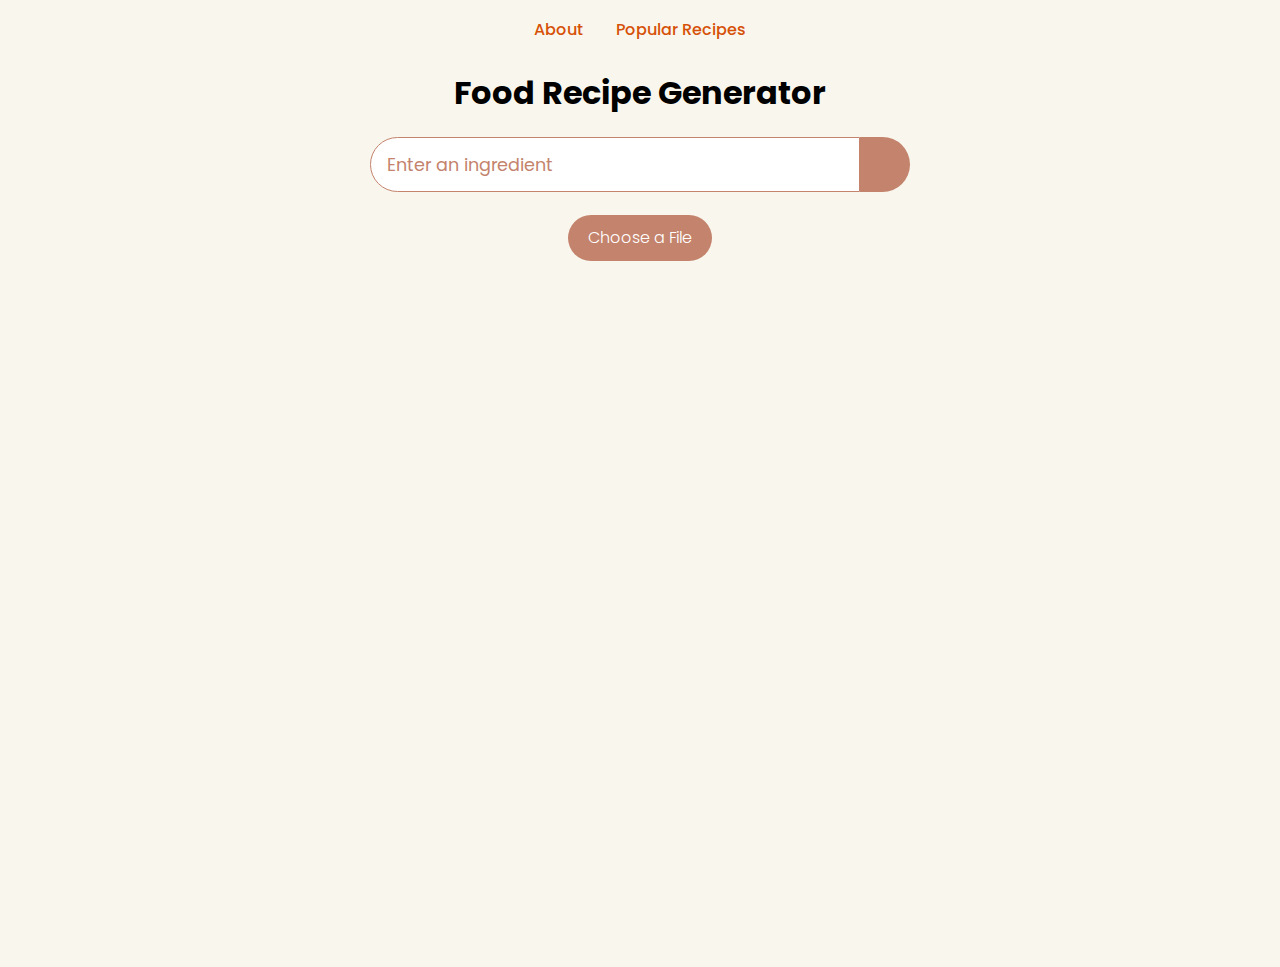
<file: templates/index.html>
<!DOCTYPE html>
<html lang="en">
<head>
  <meta charset="UTF-8">
  <meta name="viewport" content="width=device-width, initial-scale=1.0">
  <title>Find New Recipes For Your Available Ingredients</title>
  <link rel="stylesheet" href="https://cdnjs.cloudflare.com/ajax/libs/font-awesome/5.15.1/css/all.min.css" integrity="sha512-+4zCK9k+qNFUR5X+cKL9EIR+ZOhtIloNl9GIKS57V1MyNsYpYcUrUeQc9vNfzsWfV28IaLL3i96P9sdNyeRssA==" crossorigin="anonymous" />
  <link rel = "stylesheet" href = "../static/style.css">
  <link rel="icon" type="image/png" href="../static/images/fridge_logo.png">
</head>
<body>
  <nav>
    <ul>
        <li><a href="#">About</a></li>
        <li><a href="#">Popular Recipes</a></li>  
        <!-- Food recipe generation -->
    </ul>
</nav>
  
  <div class = "container">
    <div class = "meal-wrapper">
      <div class = "meal-search">
        <h2 class = "title" >Food Recipe Generator</h2>

        <div class = "meal-search-box">
          <input type = "text" class = "search-control" placeholder="Enter an ingredient" id = "search-input">
          <script src="http://ajax.googleapis.com/ajax/libs/jquery/1.11.1/jquery.min.js"></script>

          <button type = "submit" class = "search-btn btn" id = "search-btn">
            <i class = "fas fa-search"></i>
          </button>
        </div>

        <div>
          <form class="upload-form" id="uploadForm" enctype="multipart/form-data">
            <label onclick="displayUploadBtn()" for="photoInput" class="custom-file-input-label">
                Choose a File
            </label>
            <span class="selected-file-name"></span>
            <input type="file" name="photo" id="photoInput" class="file-input" accept="image/*" onchange="displayFileName()">
            <button type="button" class="upload-button" onclick="uploadPhoto()">Upload</button>
        </form>
        <div id="result"></div>


        </div>
        <div class="loader-container">
          <div class="loader"></div>
          
      </div>
      <p class="loader-text">App looking for recipe...</p>

      </div>
      <div class = "meal-result">
        <h2 class = "title" id="display-result">Your Search Results:</h2>
        <div id= "meal"></div>
      </div>


      <div class = "meal-details">
        <!-- recipe close btn -->
        <button type = "button" class = "btn recipe-close-btn" id = "recipe-close-btn">
          <i class = "fas fa-times"></i>
        </button>

        <!-- meal content -->
        <div class = "meal-details-content">

        </div>
      </div>
    </div>
  </div>



  <script src = "../static/script.js" ></script>
</body>
</html>
</file>
<file: static/style.css>
@import url('https://fonts.googleapis.com/css2?family=Poppins:wght@200;300;400;500;600;700;800;900&display=swap');

*{
    padding: 0;
    margin: 0;
    box-sizing: border-box;
    
}
:root{
    --tenne-tawny: #d65108;
    --tenne-tawny-dark: #b54507;
    --light-brown: #c4836c;
    --dark-brown: #ba8148;
    --bg-color: #f9f6ee;
}
body{
    font-weight: 300;
    font-size: 1.05rem;
    line-height: 1.6;
    font-family: 'Poppins', sans-serif;
    background-color: var(--bg-color);
    /* font-weight: 300;
    font-size: 1.05rem; */
}

/*  */
.btn{
    font-family: inherit;
    cursor: pointer;
    outline: 0;
    font-size: 1.05rem;
}
.text{
    opacity: 0.8;
    /* opacity: 0.9; */
}
.title{
    font-size: 2rem;
    margin-bottom: 1rem;
}

#display-result{
    display: none;
}

/*  */
.container{
    min-height: 100vh;
}
.meal-wrapper{
    max-width: 1280px;
    margin: 0 auto;
    /* padding: 1rem; */
    background: var(--bg-color);
    text-align: center;
}
.meal-search{
    margin: 2rem 0;
    margin-top: 1.5rem;
    margin-bottom: 0;
    background-color: var(--bg-color);
}
.meal-search cite{
    font-size: 1rem;
}
.meal-search-box{
    margin: 1.2rem 0;
    display: flex;
    align-items: stretch;
}
.search-control,
.search-btn{
    width: 100%;
}
.search-control{
    padding: 0 1rem;
    font-size: 1.1rem;
    font-family: inherit;
    outline: 0;
    border: 1px solid var(--light-brown);
    color: var(--light-brown);
    border-top-left-radius: 2rem;
    border-bottom-left-radius: 2rem;
}
.search-control::placeholder{
    color: var(--light-brown);
}
.search-btn{
    width: 55px;
    height: 55px;
    font-size: 1.8rem;
    background: var(--light-brown);
    color: #fff;
    border: none;
    border-top-right-radius: 2rem;
    border-bottom-right-radius: 2rem;
    transition: all 0.4s linear;
    -webkit-transition: all 0.4s linear;
    -moz-transition: all 0.4s linear;
    -ms-transition: all 0.4s linear;
    -o-transition: all 0.4s linear;
}
.search-btn:hover{
    background: var(--dark-brown);
}
.meal-result{

    background-color: var(--bg-color);
}
#meal{
    margin: 2.4rem 0;
}
.meal-item{
    border-radius: 1rem;
    -webkit-border-radius: 1rem;
    -moz-border-radius: 1rem;
    -ms-border-radius: 1rem;
    -o-border-radius: 1rem;
    overflow: hidden;
    box-shadow: 0 4px 21px -12px rgba(0, 0, 0, 0.79);
    margin: 2rem 0;
}
.meal-img img{
    width: 100%;
    display: block;
    object-fit: cover;
}
.meal-name{
    padding: 1.5rem 0.5rem;
}
.meal-name h3{
    font-size: 1.4rem;
}
.recipe-btn{
    text-decoration: none;
    font-family: 'Poppins', sans-serif;
    color: #fff;
    background: var(--light-brown);
    font-weight: 350;
    font-size: 1.1rem;
    padding: 0.75rem 0;
    display: block;
    width: 175px;
    margin: 1rem auto;
    border-radius: 2rem;
    -webkit-border-radius: 2rem;
    -moz-border-radius: 2rem;
    -ms-border-radius: 2rem;
    -o-border-radius: 2rem;
    transition: all 0.4s linear;
    -webkit-transition: all 0.4s linear;
    -moz-transition: all 0.4s linear;
    -ms-transition: all 0.4s linear;
    -o-transition: all 0.4s linear;

}
.recipe-btn:hover{
    background: var(--dark-brown);
}

/* meal details */
.meal-details{
    position: fixed;
    top: 50%;
    left: 50%;
    transform: translate(-50%, -50%);
    -webkit-transform: translate(-50%, -50%);
    -moz-transform: translate(-50%, -50%);
    -ms-transform: translate(-50%, -50%);
    -o-transform: translate(-50%, -50%);
    color: var(--bg-color);
    background: var(--light-brown);
    border-radius: 1rem;
    -webkit-border-radius: 1rem;
    -moz-border-radius: 1rem;
    -ms-border-radius: 1rem;
    -o-border-radius: 1rem;
    width: 90%;
    height: 90%;
    overflow-y: scroll;
    display: none;
    padding: 2rem 0;
}
.meal-details::-webkit-scrollbar{
    width: 10px;
}
.meal-details::-webkit-scrollbar-thumb{
    background: #f0f0f0;
    border-radius: 2rem;
    -webkit-border-radius: 2rem;
    -moz-border-radius: 2rem;
    -ms-border-radius: 2rem;
    -o-border-radius: 2rem;
}


/* js related */
.showRecipe{
    display: block;
}

.meal-details-content{
    margin: 2rem;
}
.meal-details-content p:not(.recipe-category){
    padding: 1rem 0;
}
.recipe-close-btn{
    position: absolute;
    right: 2rem;
    top: 2rem;
    font-size: 1.8rem;
    background: #fff;
    border: none;
    width: 35px;
    height: 35px;
    border-radius: 50%;
    -webkit-border-radius: 50%;
    -moz-border-radius: 50%;
    -ms-border-radius: 50%;
    -o-border-radius: 50%;
    display: flex;
    align-items: center;
    justify-content: center;
    opacity: 0.9;
}
.recipe-title{
    letter-spacing: 1px;
    padding-bottom: 1rem;
}
.recipe-category{
    background: #fff;
    font-weight: 600;
    color: var(--light-brown);
    display: inline-block;
    padding: 0.2rem 0.5rem;
    border-radius: 0.3rem;
    -webkit-border-radius: 0.3rem;
    -moz-border-radius: 0.3rem;
    -ms-border-radius: 0.3rem;
    -o-border-radius: 0.3rem;
}

.recipe-instruct{
    padding: 1rem 0;
}
.recipe-meal-img img{
    width: 100px;
    height: 100px;
    border-radius: 50%;
    -webkit-border-radius: 50%;
    -moz-border-radius: 50%;
    -ms-border-radius: 50%;
    -o-border-radius: 50%;
    margin: 0 auto;
    display: block;
}
.recipe-link{
    margin: 1.4rem 0;
}
.recipe-link a{
    color: #fff;
    font-size: 1.2rem;
    font-weight: 700;
    transition: all 0.4s linear;
    -webkit-transition: all 0.4s linear;
    -moz-transition: all 0.4s linear;
    -ms-transition: all 0.4s linear;
    -o-transition: all 0.4s linear;
}
.recipe-link a:hover{
    opacity: 0.8;
}


/*  */
.notFound{
    grid-template-columns: 1fr!important;
    color: var(--dark-brown);
    font-size: 1.8rem;
    font-weight: 600;
    width: 100%;
}






/* Media Queries */
@media screen and (min-width: 600px){
    .meal-search-box{
        width: 540px;
        margin-left: auto;
        margin-right: auto;
    }
}

@media screen and (min-width: 768px){
    #meal{
        display: grid;
        grid-template-columns: repeat(2, 1fr);
        gap: 2rem;
    }
    .meal-item{
        margin: 0;
    }
    .meal-details{
        width: 700px;
    }
}

@media screen and (min-width: 992px){
    #meal{
        grid-template-columns: repeat(3, 1fr);
    }
}


/* Styles for the modal */
.modal {
    display: none;
    position: fixed;
    top: 0;
    left: 0;
    width: 100%;
    height: 100%;
    background-color: rgba(0, 0, 0, 0.7);
    z-index: 1;
    overflow-y: auto;
}

.modal-content {
    background-color: #fff;
    margin: 15% auto;
    padding: 20px;
    border: 1px solid #888;
    width: 60%;
    box-shadow: 0 4px 8px 0 rgba(0, 0, 0, 0.2);
    position: relative;
    overflow-y: auto;
}

.modal-content p p {
    margin-left: 20px; /* Adjust the left margin for nested paragraphs */
    text-align: left; /* Aligns nested paragraphs to the left */
}

.modal-content p li {
    margin-left: 350px;
    text-align: left; /* Adjust the left margin for nested paragraphs */
    /* Aligns nested paragraphs to the left */
}

.close {
    position: absolute;
    top: 10px;
    right: 10px;
    font-size: 24px;
    cursor: pointer;
}




a:link {
    color: #d65108;
    background-color: transparent;
    text-decoration: none;
}



a:visited {
    color: #b54507;
    background-color: transparent;
    text-decoration: none;
}



.loader-container {
    display: flex;
    justify-content: center;
    align-items: center;
    height: 50vh; /* Adjust this value to center vertically within the viewport */
}

/* Style the loader (example styles) */
.loader {
    border: 4px solid #f3f3f3;
    border-top: 4px solid #3498db;
    border-radius: 50%;
    width: 40px;
    height: 40px;
    animation: spin 2s linear infinite;
    visibility: hidden;
}

.loader-text{
    visibility: hidden;
}
  
@keyframes spin {
0% { transform: rotate(0deg); }
100% { transform: rotate(360deg); }
}


.loading-message {
    display: none;
    font-size: 18px;
    margin-top: 10px; /* Add some margin to separate from the button */
    position: relative; /* Position relative for absolute positioning of dots */
}

/* Styling for the animated dots */
/* Styling for the animated dots */
.dots {
    display: inline-block;
    overflow: hidden;
    width: 1em;
    animation: dots 1.5s steps(3, end) infinite;
    position: relative; /* Keep it relative for positioning */
}

@keyframes dots {
    0%, 100% {
        content: '\00a0'; /* Use '\00a0' to insert a non-breaking space */
    }
    33% {
        content: '.\00a0';
    }
    66% {
        content: '..\00a0';
    }
}




/* Button Style */

#uploadForm button {
    border-radius: 30px;
    background-color: #c4836c;
    color: white;
    border: none;
    padding: 10px 20px;
    text-align: center;
    text-decoration: none;
    display: inline-block;
    font-size: 16px;
    font-weight: 300;
    margin: 4px 2px;
    cursor: pointer;
    transition-duration: 0.4s;
    font-family: 'Poppins', sans-serif;

}

#uploadForm button:hover {
    background-color: #ba8148;
    color: white;
}

/* Input Style */
#photoInput {
    margin: 10px 0;
    padding: 10px;
    border: 1px solid #ddd;
    border-radius: 4px;
    box-sizing: border-box;
}

/* Result Style */
#result {
    padding: 20px;

    border-radius: 4px;
    display: flex;
    justify-content: center;
    flex-direction: column;
    align-items: center;
}


li {
    margin: 5px; /* Adjust as needed */
}


.ingredient-identified-h3{
    margin-bottom: 10px;
}


.ingredient-ul {
    text-align: left;
    padding-left: 0pt;
    list-style-type: none;
    list-style-position: outside;
    list-style: none;
    padding: 0;
}

.ingredient-item {
    margin: 5px;
    padding: 8px;
    border: 1px solid #ccc;
    display: flex;
    align-items: center;
}

.ingredient-checkbox {
    margin-right: 10px;
    accent-color: var(--dark-brown);
}

.ingredient-label {
    flex: 1; /* Take up remaining space in the flex container */
}

.action-button {
    border-radius: 30px;
    background-color: #c4836c;
    color: white;
    border: none;
    padding: 10px 20px;
    text-align: center;
    text-decoration: none;
    display: inline-block;
    font-size: 16px;
    font-weight: 300;
    margin: 10px 2px;
    cursor: pointer;
    transition-duration: 0.4s;
    font-family: 'Poppins', sans-serif;
}


/*File upload */
.upload-form {
    display: flex;
    flex-direction: column;
    align-items: center;
}

.custom-file-input-label {
    border-radius: 30px;
    background-color: #c4836c;
    color: white;
    border: none;
    padding: 10px 20px;
    text-align: center;
    text-decoration: none;
    display: inline-block;
    font-size: 16px;
    margin: 4px 2px;
    cursor: pointer;
    transition-duration: 0.4s;
}

.selected-file-name {
    margin-top: 5px;
    margin-bottom: 5px;
    padding: 10px;
}

.upload-button {
    visibility: hidden; 
    margin-top: 10px;
    padding: 8px 16px;
    background-color: #007BFF;
    color: #fff;
    border: none;
    cursor: pointer;
}

.file-input {
    display: none;
}


nav {
    background-color: var(--bg-color); /* Use the color from your root variables */
    margin-top: 1rem;
    text-align: center;
}

nav ul {
    list-style: none;
    display: flex;
    justify-content: center;
    font-family: 'Poppins', sans-serif;
}

nav ul li {
    margin: 0 1rem;
}

nav ul li a {
    text-decoration: none;
    color: #fff; /* White color for the text */
    font-weight: 500;
    font-size: 1rem;
}

nav ul li a:hover {
    color: var(--dark-brown); /* Darker color on hover */
}
</file>
